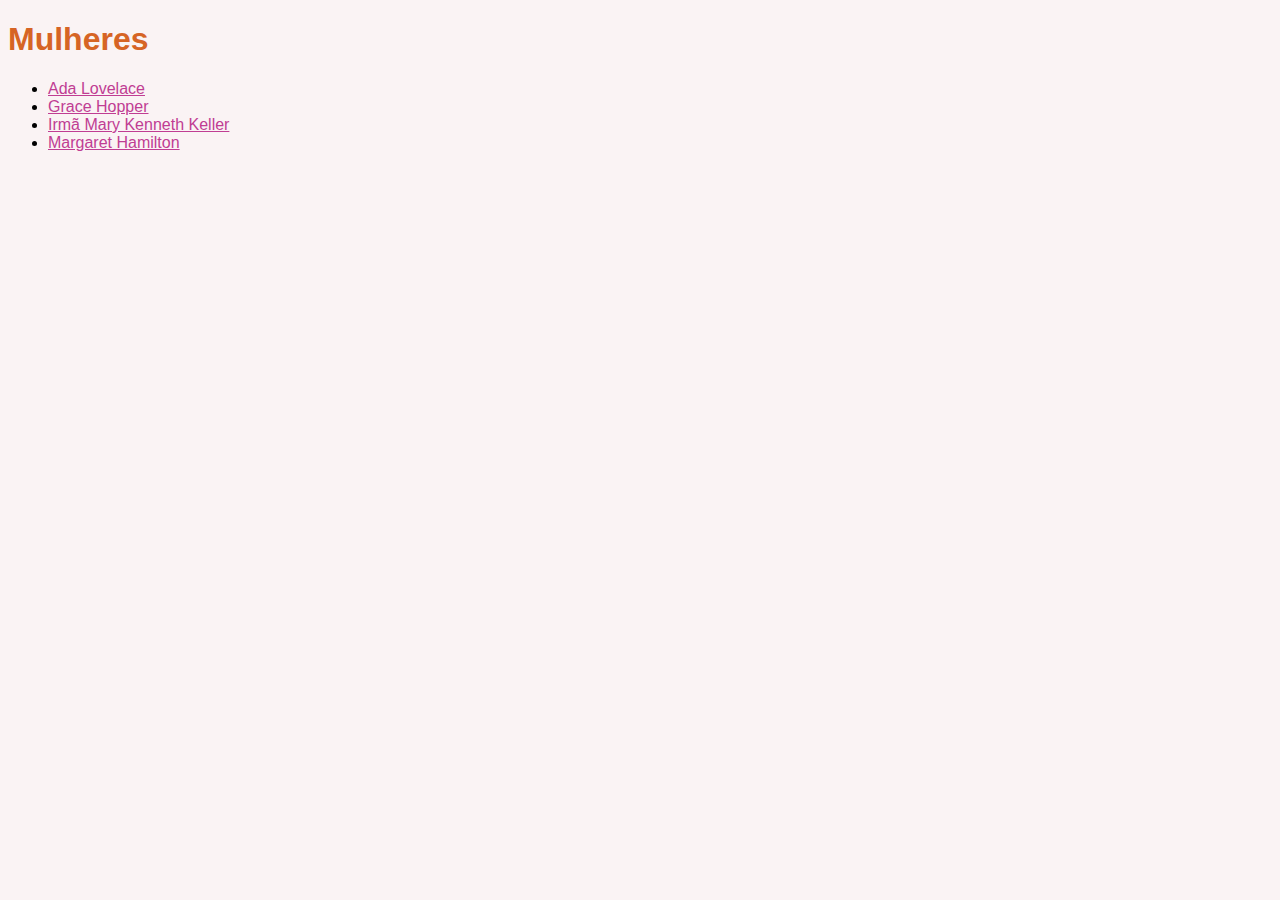
<file: atividade_1/index.html>
<!DOCTYPE html>
<html>
<head>
    <title>Index </title>
    <meta http-equiv="Content-Type" content="text/html; charset=utf-8">
    <link rel="stylesheet" type="text/css" href="style.css">
</head>
<body>

<h1>Mulheres</h1>

<ul>

    <li><a href="ada.html">Ada Lovelace</a></li>

    <li><a href="grace.html">Grace Hopper</a></li>

    <li><a href="mary.html">Irmã Mary Kenneth Keller</a></li>

    <li><a href="margaret.html">Margaret Hamilton</a></li>

</ul>


</body>
</html>
</file>
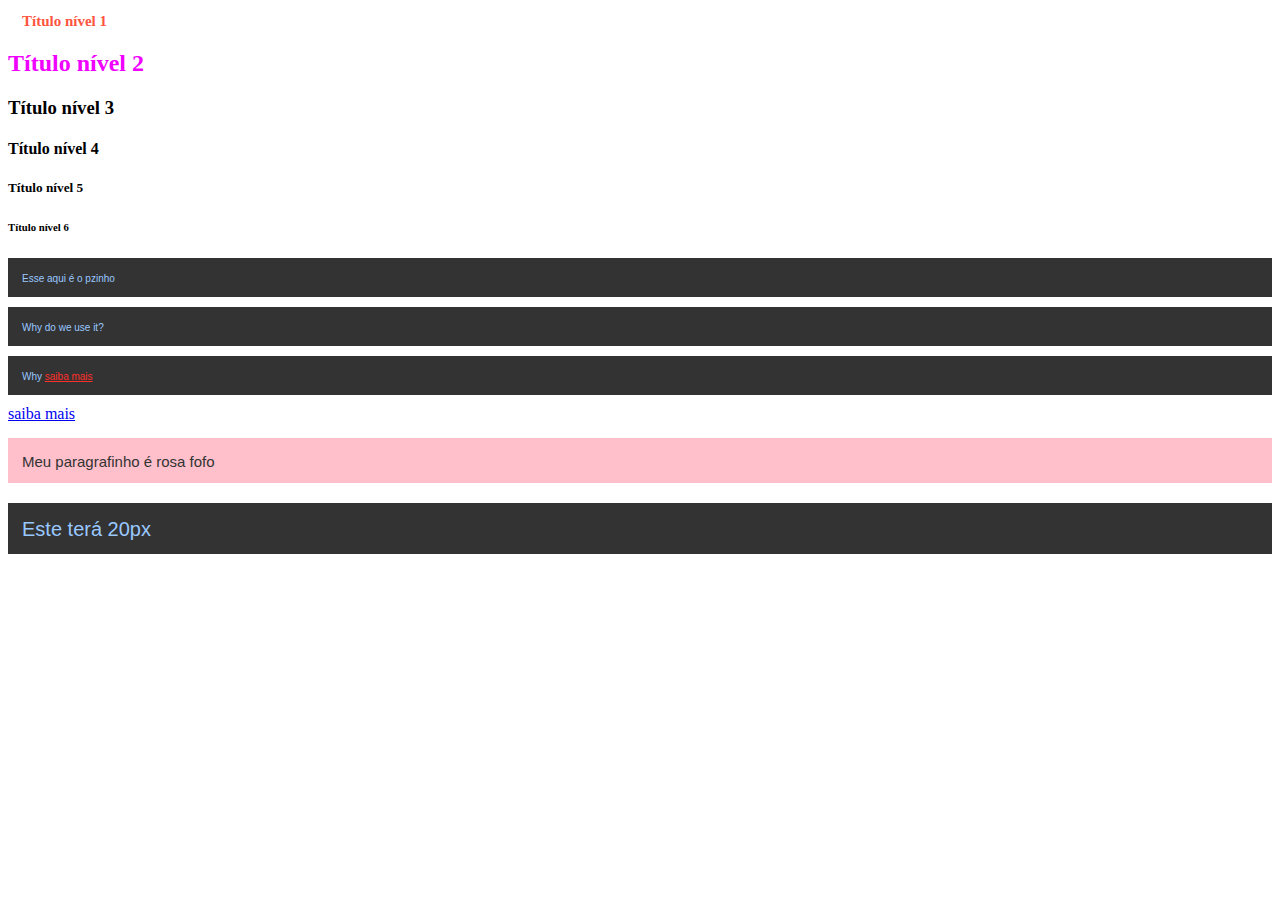
<file: atividade_2/index.html>
<!DOCTYPE html>
<html lang="PT-br">
    <head>
        <meta charset=utf-8>
        <title>Págininha da Vanessinha linda</title>
        <link rel="stylesheet" type="text/css" href="style.css">
    </head>
    <body>
        <h1>Título nível 1</h1>
        <h2>Título nível 2</h2>
        <h3>Título nível 3</h3>
        <h4>Título nível 4</h4>
        <h5>Título nível 5</h5>
        <h6>Título nível 6</h6>
        <p>Esse aqui é o pzinho </p>
        <p>Why do we use it?</p>
        <p>Why <a href="#">saiba mais</a></p>
        <a href="#">saiba mais</a>
        <p class="rosa">Meu paragrafinho é rosa fofo</p>
        <p id="introducao">Este terá 20px</p>
    </body>
</html>
</file>
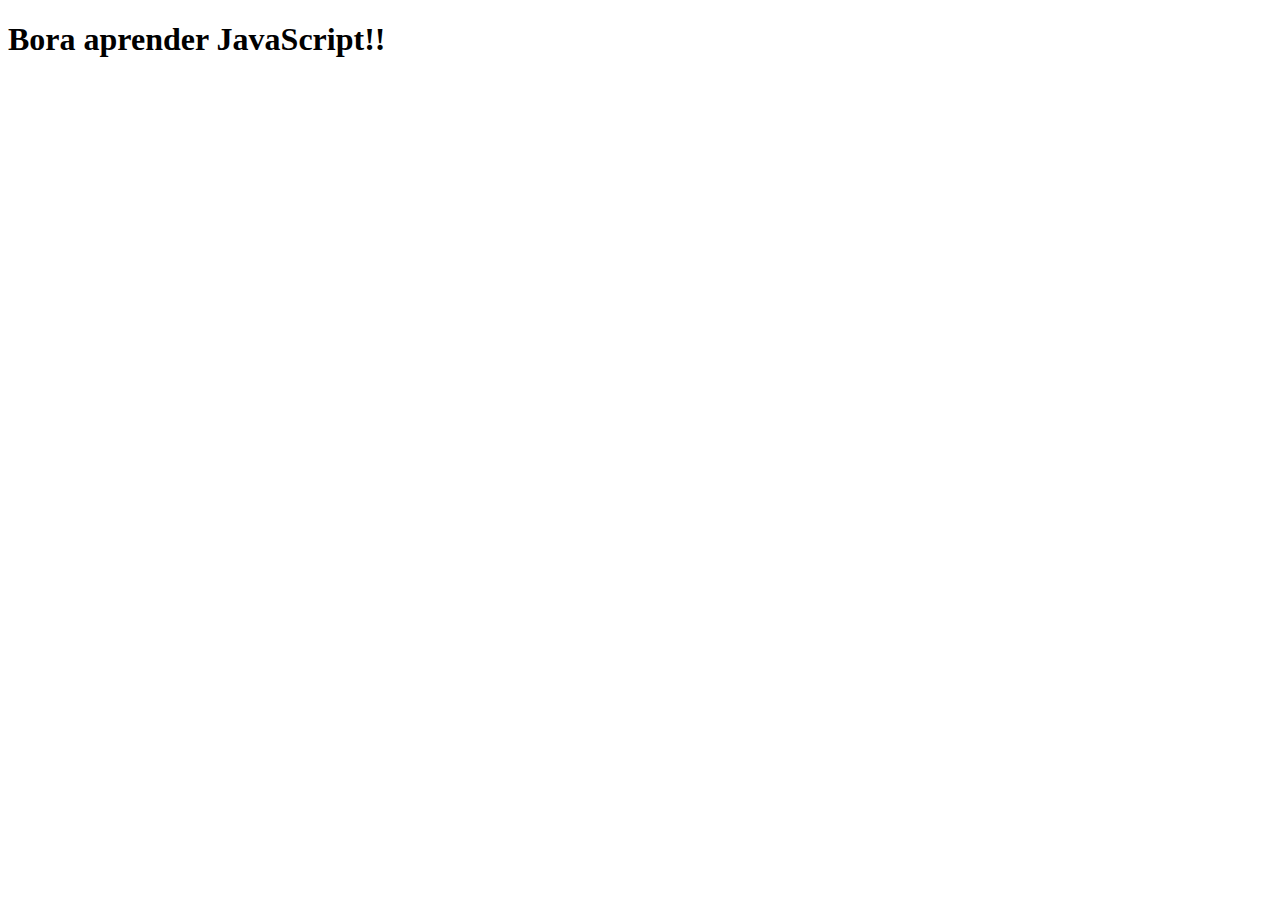
<file: atividade_5-javascript/index.html>
<!DOCTYPE html>
<html>
<head>
    <title>Aprendendinho Javascript</title>
</head>
<body>

    <script>
        // alert("Hello World!");
        // document.write(num1);
        let id1 = parseInt(prompt("Digite a primeira idade: "));
        let id2 = parseInt(prompt("Digite a segunda idade: "));
        let id3 = parseInt(prompt("Digite a terceira idade: "));
        
        function media(num1, num2, num3){
            let media = (num1+num2+num3)/3;
            return media;
        }

        nova_media = media(id1, id2, id3);

        alert("A média da idade é: " + nova_media);

    </script>
    
    <h1>Bora aprender JavaScript!!</h1>

</body>
</html>
</file>
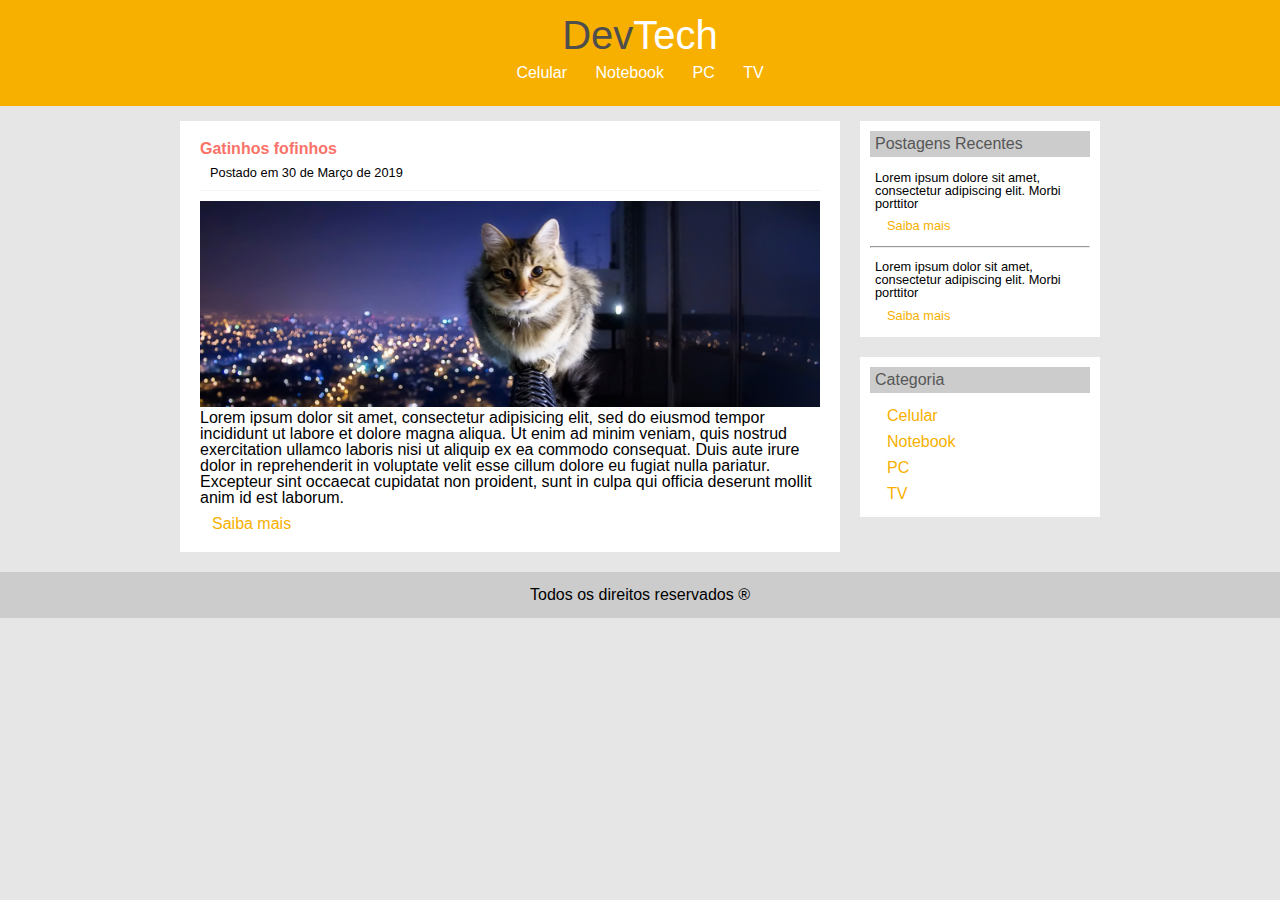
<file: construindo-blog/index.html>
<!DOCTYPE html>
<html>
<head>
    <title>Meu primeiro blog - DevTech</title>
    <meta charset=utf-8>
    <meta name=viewport content="width=device-width, initial-scale=1">
    <meta html-equiv="X-UA-Compatible" content="ie=edge">
    <link rel="stylesheet" type="text/css" href="reset.css">
    <link rel="stylesheet" type="text/css" href="index.css">
</head>
<body>

    <header>
        <div class="logo">
            <h1>Dev<span class="branco">Tech</span></h1>
        </div>
        <nav>
            <ul>
                <a href="#">Celular</a>
                <a href="#">Notebook</a>
                <a href="#">PC</a>
                <a href="#">TV</a>
            </ul>
        </nav>
    </header>

    <section>
        <div id="post">
            <div class="postagem">
                <h2>Gatinhos fofinhos</h2>
                <span class="dataPost">Postado em 30 de Março de 2019</span>
                <img src="./img/imagem-cat.jpg" alt="Imagem de Post">
                <p>Lorem ipsum dolor sit amet, consectetur adipisicing elit, sed do eiusmod
                tempor incididunt ut labore et dolore magna aliqua. Ut enim ad minim veniam,
                quis nostrud exercitation ullamco laboris nisi ut aliquip ex ea commodo
                consequat. Duis aute irure dolor in reprehenderit in voluptate velit esse
                cillum dolore eu fugiat nulla pariatur. Excepteur sint occaecat cupidatat non
                proident, sunt in culpa qui officia deserunt mollit anim id est laborum.</p>
                <a href="#">Saiba mais</a>
            </div>
        </div>

        <div id="sidebar">
            <div class="conteudo-lateral">
                <h3>Postagens Recentes</h3>
                <div class="texto-lateral">
                    <p>Lorem ipsum dolore sit amet, consectetur 
                    adipiscing elit. Morbi porttitor</p>
                    <a href="#">Saiba mais</a>
                </div>
                <hr>
                <div class="texto-lateral">
                    <p>Lorem ipsum dolor sit amet, consectetur 
                    adipiscing elit. Morbi porttitor</p>
                    <a href="#">Saiba mais</a>
                </div>
            </div>    

            <div class="conteudo-lateral">
                <h3>Categoria</h3>
                <ul>
                    <li><a href="">Celular</a></li>
                    <li><a href="">Notebook</a></li>
                    <li><a href="">PC</a></li>
                    <li><a href="">TV</a></li>
                </ul>
            </div>    
        </div>
    </section>
    <footer>Todos os direitos reservados &reg;</footer>


</body>
</html>
</file>
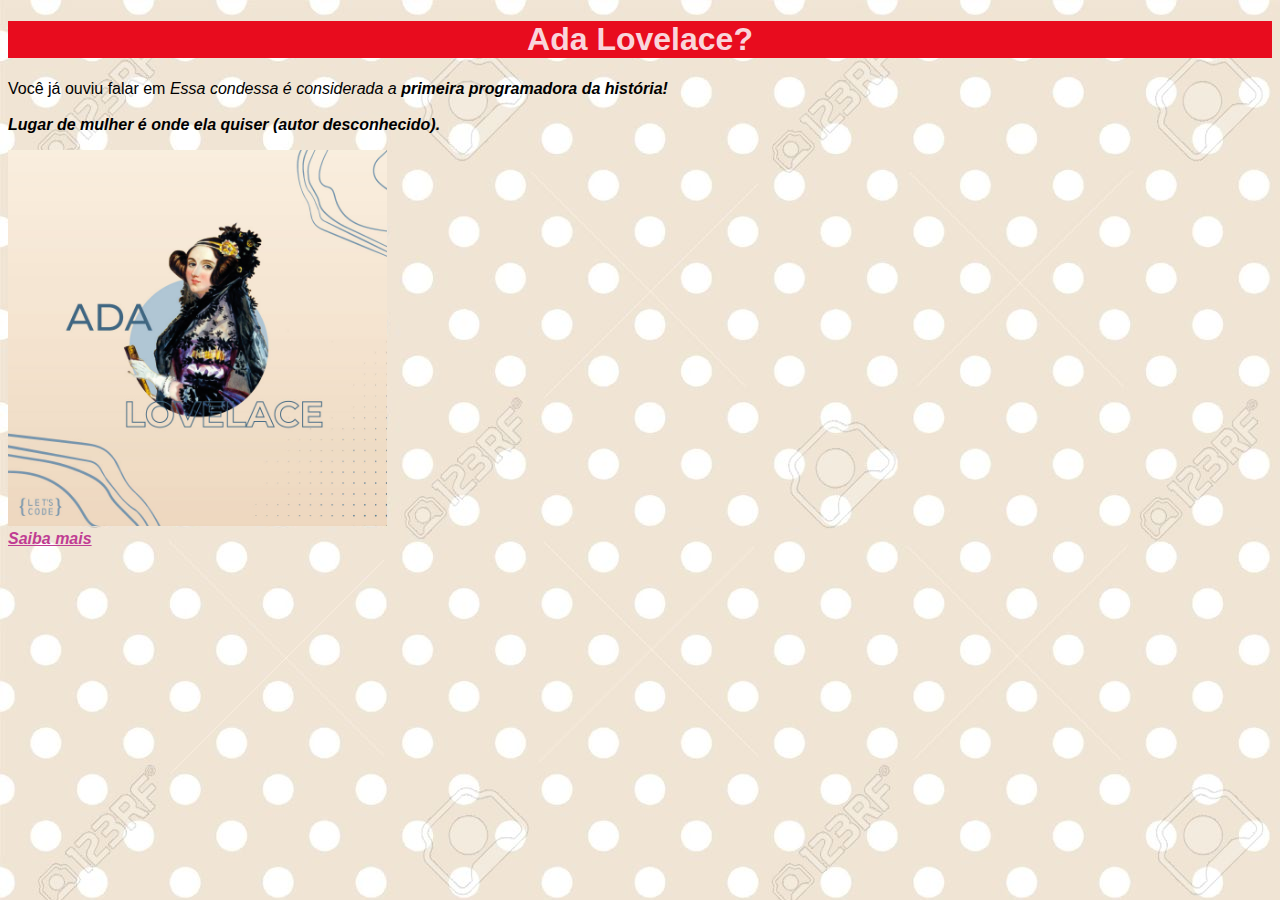
<file: atividade_1/ada.html>
<!DOCTYPE html>
<html>
<head>
    <title>Ada</title>
    <meta http-equiv="Content-Type" content="text/html; charset=utf-8">
    <link rel="stylesheet" type="text/css" href="style.css">
</head>
<body class="adalove">

<p>
<h1 class="titulo"> Ada Lovelace? </h1>
Você já ouviu falar em 
<i> Essa condessa é considerada a </i>

<i><strong>primeira programadora da história! <i><strong>

<br>
<br>
    <em> Lugar de mulher é onde ela quiser (autor desconhecido).</em>
</p>

<img src="./img/ada.jpg" alt="Ada Lovelace de perfil" width="30%">
<br>
<a href="https://www.youtube.com/watch?v=4JnEd5lHCU0" target="_blank">Saiba mais</a>

</body>
</html>
</file>
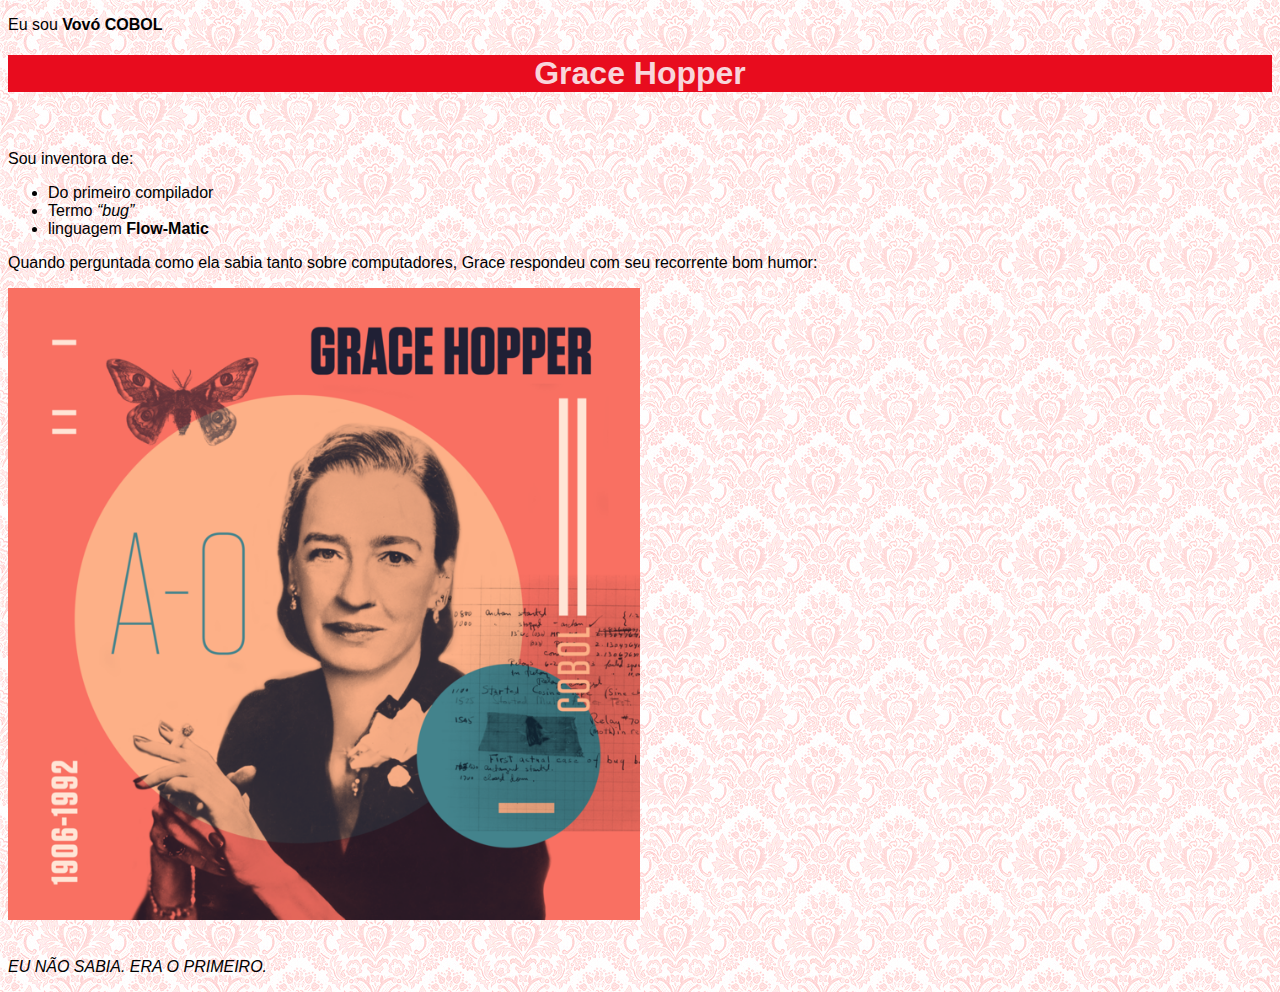
<file: atividade_1/grace.html>
<!DOCTYPE html>
<html>
<head>
    <title>Grace</title>
    <meta http-equiv="Content-Type" content="text/html; charset=utf-8">
    <link rel="stylesheet" type="text/css" href="style.css">
</head>
<body class="grace">

<p> Eu sou <strong> Vovó COBOL</strong>

<h1 class="titulo">Grace Hopper</h1>
<br><br>

Sou inventora de:</p>

<ul>

    <li> Do primeiro compilador</i></li>

    <li> Termo <i>“bug” </i></li>

    <li> linguagem <strong>Flow-Matic </strong></li>
</ul>

<p>Quando perguntada como ela sabia

tanto sobre computadores, Grace respondeu

com seu recorrente bom humor:</p>

<img src="./img/grace.png" width="50%">

<br><br>

<p><em> EU NÃO SABIA. ERA O PRIMEIRO. </em></p>

</body>
</html>
</file>
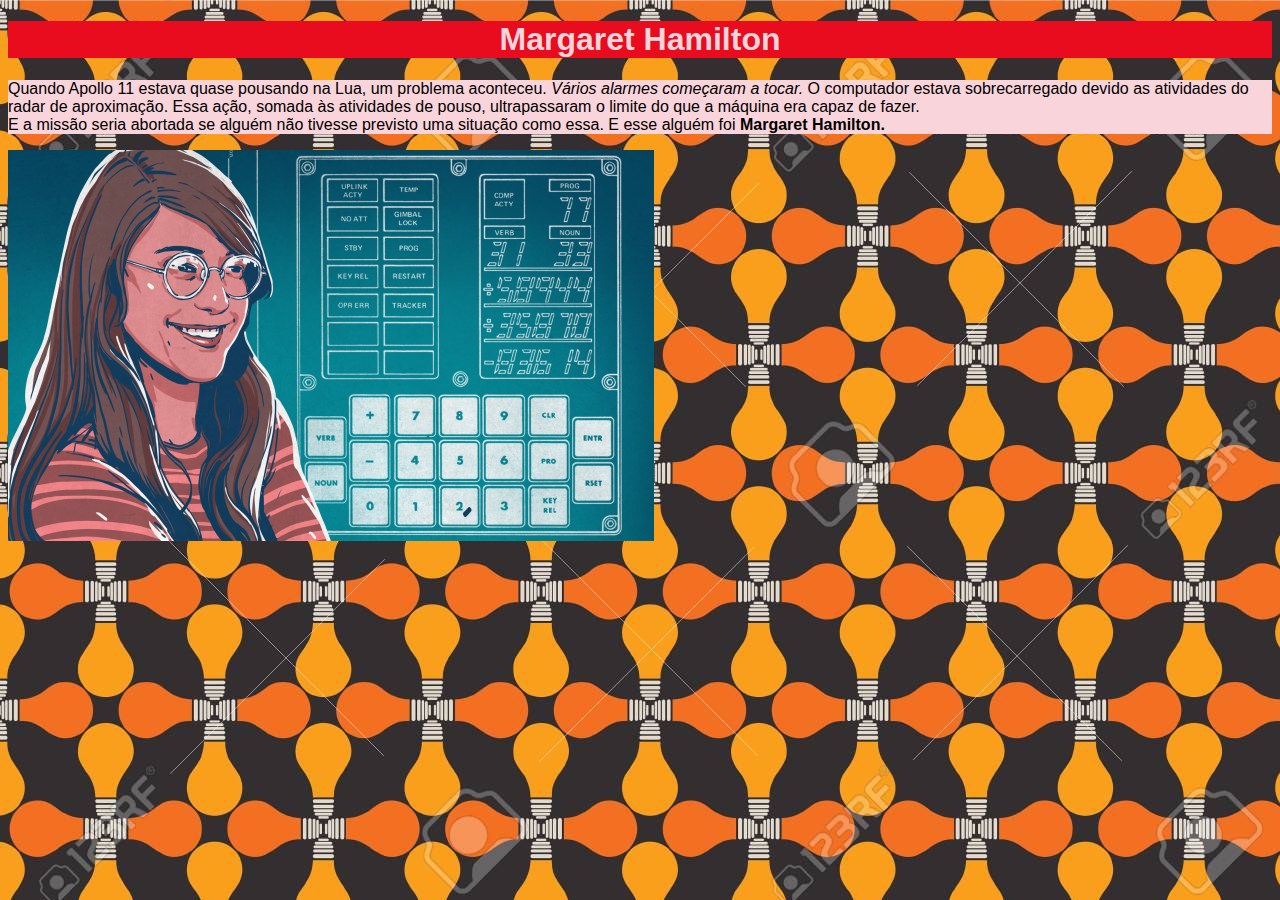
<file: atividade_1/margaret.html>
<!DOCTYPE html>
<html>
<head>
    <title>Margaret</title>
    <meta http-equiv="Content-Type" content="text/html; charset=utf-8">
    <link rel="stylesheet" type="text/css" href="style.css">
</head>
<body class="margaret">

<h1 class="titulo">Margaret Hamilton</h1>

<p class="texto">Quando Apollo 11 estava quase pousando na

Lua, um problema aconteceu.

<i>Vários alarmes começaram a tocar. </i>

O computador estava sobrecarregado devido

as atividades do radar de aproximação.
Essa ação, somada às atividades de pouso,

ultrapassaram o limite do que a máquina

era capaz de fazer. 
<br>
E a missão seria abortada se alguém não

tivesse previsto uma situação como essa.

E esse alguém foi <strong> Margaret Hamilton.

</strong></p>

<img src="./img/margaret.jpg">

</body>
</html>
</file>
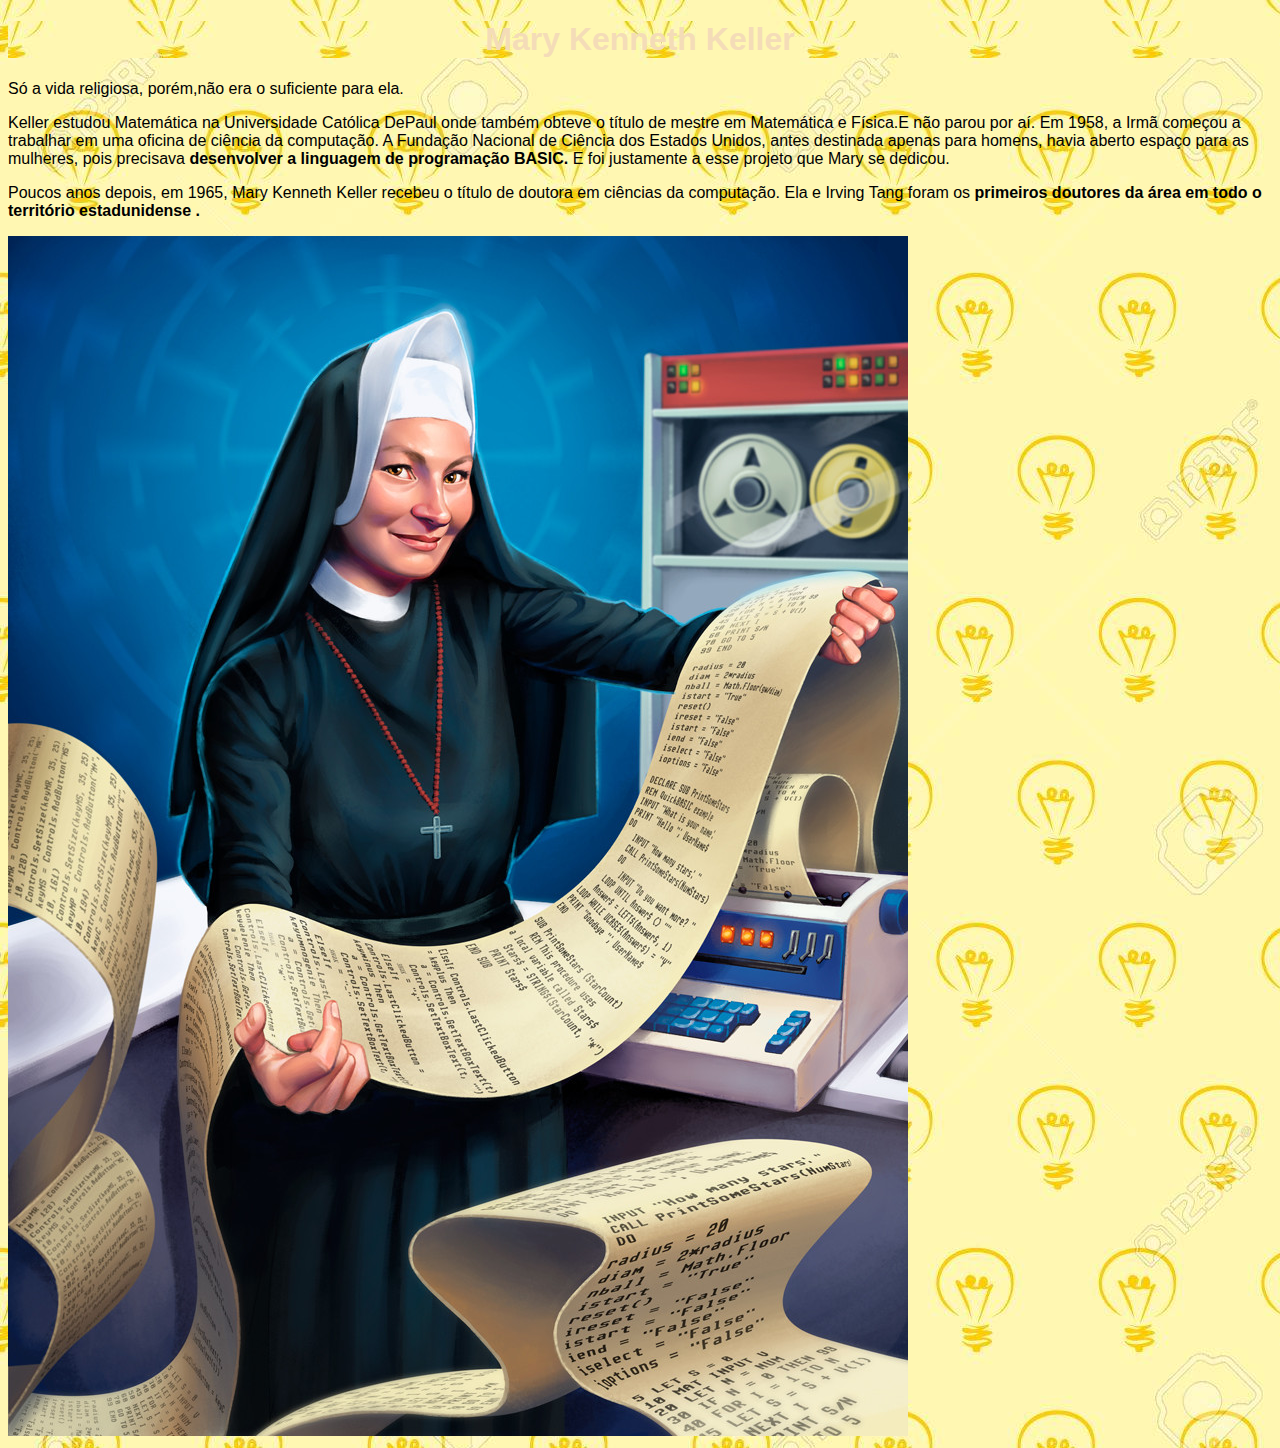
<file: atividade_1/mary.html>
<!DOCTYPE html>
<html>
<head>
    <title>Mary</title>
    <meta http-equiv="Content-Type" content="text/html; charset=utf-8">
    <link rel="stylesheet" type="text/css" href="style.css">
</head>
<body class="mary">

<h1 class="mary">Mary Kenneth Keller</h1>

<p>Só a vida religiosa, porém,não era o suficiente

para ela.<p>

<p>Keller estudou Matemática na Universidade Católica

DePaul onde também obteve o título de

mestre em Matemática e Física.E não parou por aí. Em 1958, a Irmã começou a

trabalhar em uma oficina de ciência da computação.

A Fundação Nacional de Ciência dos Estados Unidos,

antes destinada apenas para homens, havia aberto

espaço para as mulheres, pois precisava

<strong> desenvolver a linguagem de programação

BASIC. </strong>E foi justamente a esse projeto

que Mary se dedicou.

</p>

<p>Poucos anos depois, em 1965, Mary Kenneth Keller

recebeu o título de doutora em ciências da computação.

Ela e Irving Tang foram os<strong> primeiros doutores

da área em todo o território estadunidense .</strong>

</p>

<img src="./img/mary.jpg">


</body>
</html>
</file>
<file: atividade_1/style.css>
body{
    background-color: #FAF3F4;
    font-family: 'Tahoma', sans-serif;
}

h1{
    color: #D66425;
}
a{
    color: #c03d93;
}

.adalove{
    background-color: #E2B5E5;
    background-image: url('./img/back-ada.jpg');
}

h1.titulo{
    background-color: #E82F0C;
    color: #E2B5E5;
    text-align: center;
}
strong.ada{
    background-color: 
}

.grace{
    background-color: #EDEFF9;
    background-image: url('./img/back-grace.gif');
}
h1.titulo{
    background-color: #A30CE8;  
    color: #EDEFF9;
    text-align: center;
}

.margaret{
    background-color: #F9D5DB;
    background-image: url('./img/back-marg.jpg');
}
h1.titulo{
    background-color: #E80C1E;
    text-align: center;
    color: #F9D5DB;
}
p.texto{
    background-color: #F9D5DB;
}

.mary{
    background-color: #F4DCB8;
    background-image: url('./img/back-mary.jpg');
}
h1.mary{
        color: #F4DCB8;
        background-color: #700DFF;
        text-align: center;
}
</file>
<file: atividade_2/style.css>
h1 {
    color: #ff5540;
    font-size: 15px;
    font-family: "Times New Roman", Times, serif;
    margin: 13px 12px 13px 14px;
}
h2 {
    color: #f000ff;
}
p {
    color: #99C8FF;
    font-size: 10px;
    font-family: Arial, Helvetica, sans-serif;
    background-color: #333;
    padding: 15px 12px 13px 14px;
}
p a{
    color: #FF2F2A;
}
.rosa {
    color: #333;
    background-color: pink;
    font-size: 15px;
}
#introducao {
    font-size: 20px;
}
</file>
<file: construindo-blog/index.css>
body {
    font-size: 16px;
    font-family: "Trebuchet MS", Helvetica, sans-serif;
    background-color: #e6e6e6;
}

header {
    background-color: #f7b000;
    padding: 15px;
    text-align: center;
}
    
#logo, nav{
    padding: 10px;
}

h1 {
    color: #4e4e4e;
    font-size: 40px;
}

.branco {
    color: #fff;
}


section {
    width: 920px;
    margin: 0 auto;
}

#post {
    width: 660px;
    float: left;
}

#sidebar {
    width: 240px;
    float: right;
}

footer {
    background-color: #ccc;
    clear: both;
    text-align: center;
    padding: 15px;
}

.postagem {
    padding: 20px;
    margin-bottom: 20px;
    background-color: #fff;
}

img {
    width: 100%;
}

p {
    margin-bottom: 10px;
}

section {
    width: 920px;
    margin: 0 auto;
    padding: 15px;
}

.dataPost {
    font-size: 0.8em;
    border-bottom: 1px solid #f4f4f4;
    padding-bottom: 10px;
    margin-bottom: 10px;
    display: block;
    padding: 10px;
}

nav a:link, nav a:visited {
    color: #fff;
    padding: 8px 12px;
}

nav a:hover {
    color: #f7b000;
    background-color: #fff;
}


a {
    text-decoration: none;
}

a:hover {
    color: #f7b000;
    background-color: #fff;
    text-decoration: underline;
}


a:link, a:visited {
    padding: 8px 12px;
    color: #f7b000;
}

.conteudo-lateral {
    background-color: #fff;
    padding: 10px;
    margin-bottom: 20px;
}

h3 {
    color: #565656;
    background-color: #ccc;
    padding: 5px;
    margin-bottom: 10px;
}

.texto-lateral {
    font-size: 0.8em;
    padding: 5px;
}

li {
    padding: 5px;
}

h2 {
    color: #FA7268;
    font-weight: bold;
}
</file>
